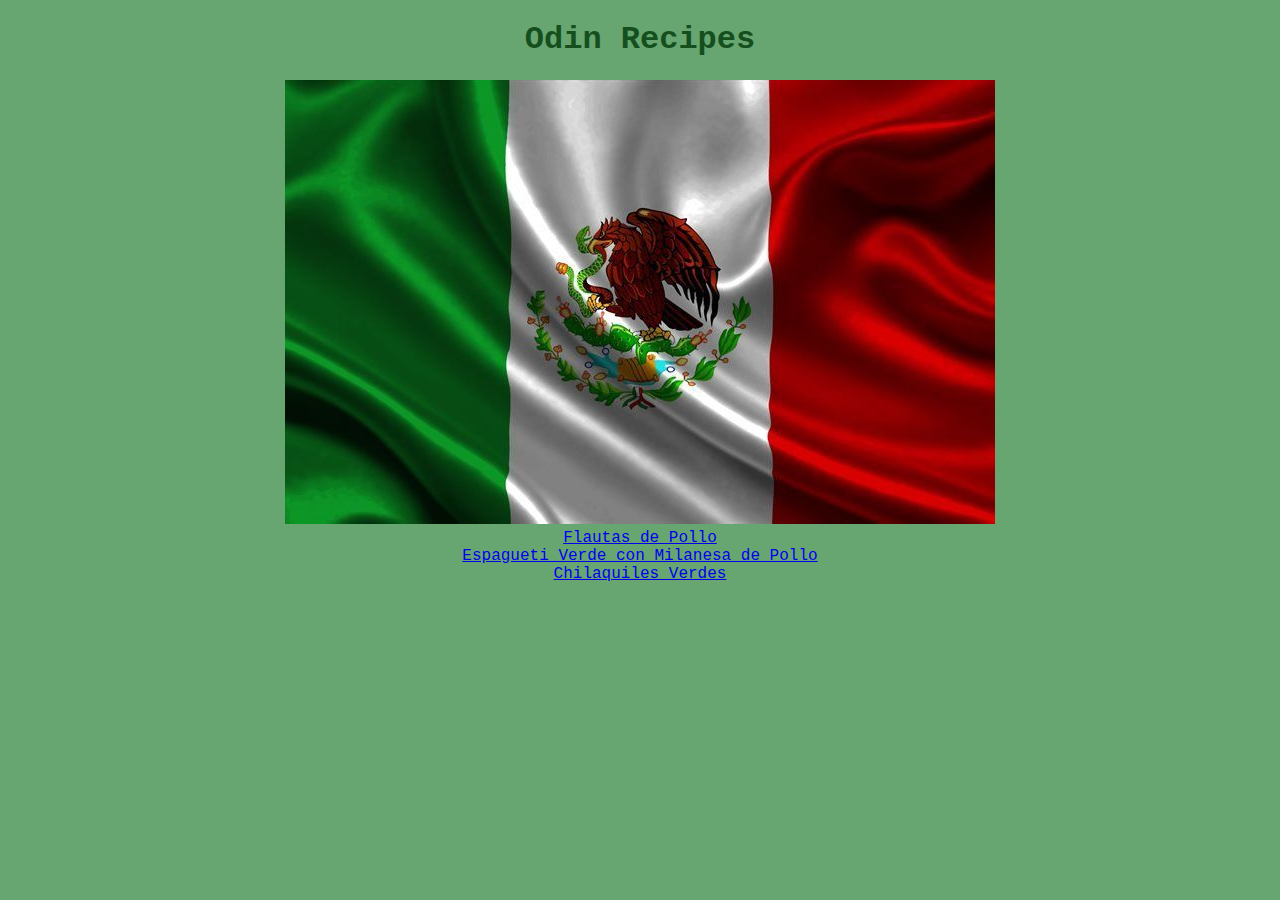
<file: index.html>
<!DOCTYPE html>
<html lang="en">
<head>
    <meta charset="UTF-8">
    <meta http-equiv="X-UA-Compatible" content="IE=edge">
    <meta name="viewport" content="width=device-width, initial-scale=1.0">
    <title>Odin Recipes</title>
    <link rel="stylesheet" href="styles.css">
    
</head>

<body>
    
    <h1>Odin Recipes</h1>
    <img src="recipes/images/mexican-flag.jpg" alt="Flag of Mexico">

<ul>
    <li><a href="recipes/flautas.html">Flautas de Pollo</a></li>
    <li><a href="recipes/espaguetiverde.html">Espagueti Verde con Milanesa de Pollo</a></li>
    <li><a href="recipes/chilaquiles.html">Chilaquiles Verdes</a></li>
</ul>
</body>
</html>
</file>
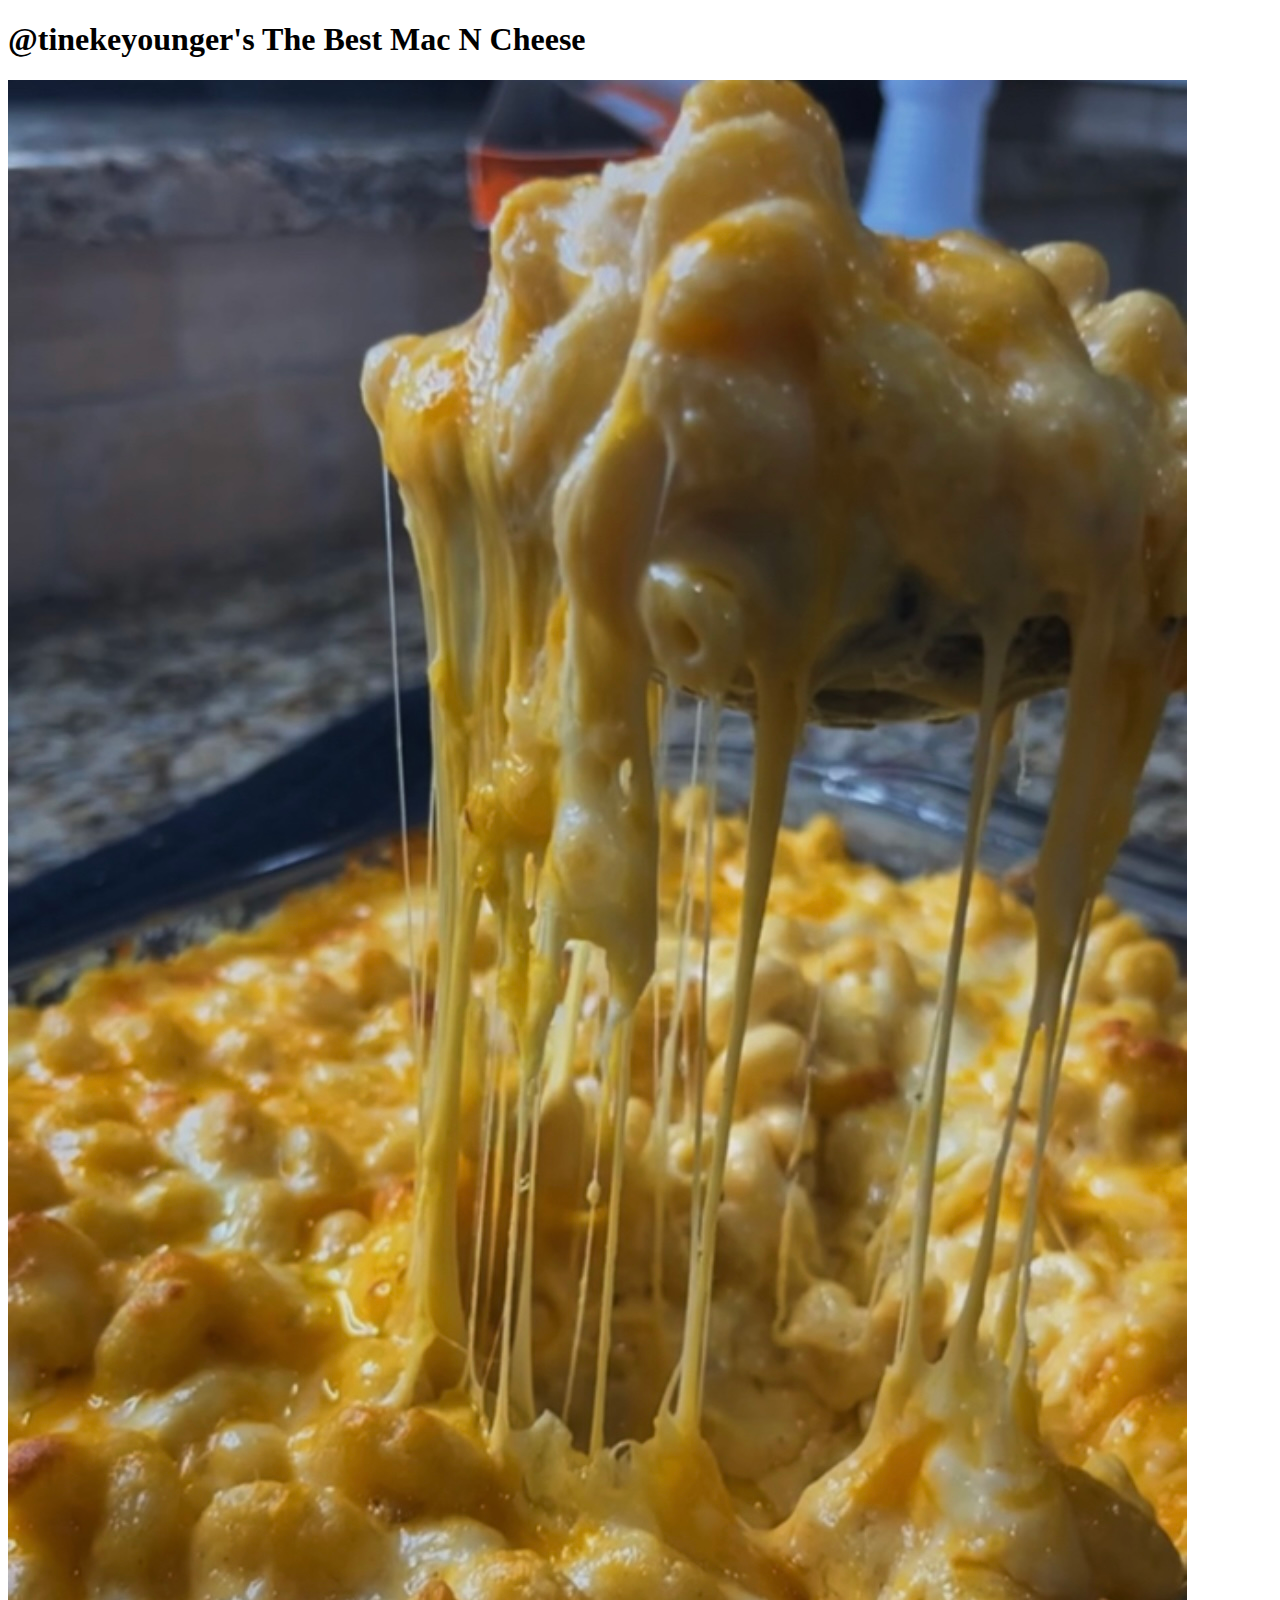
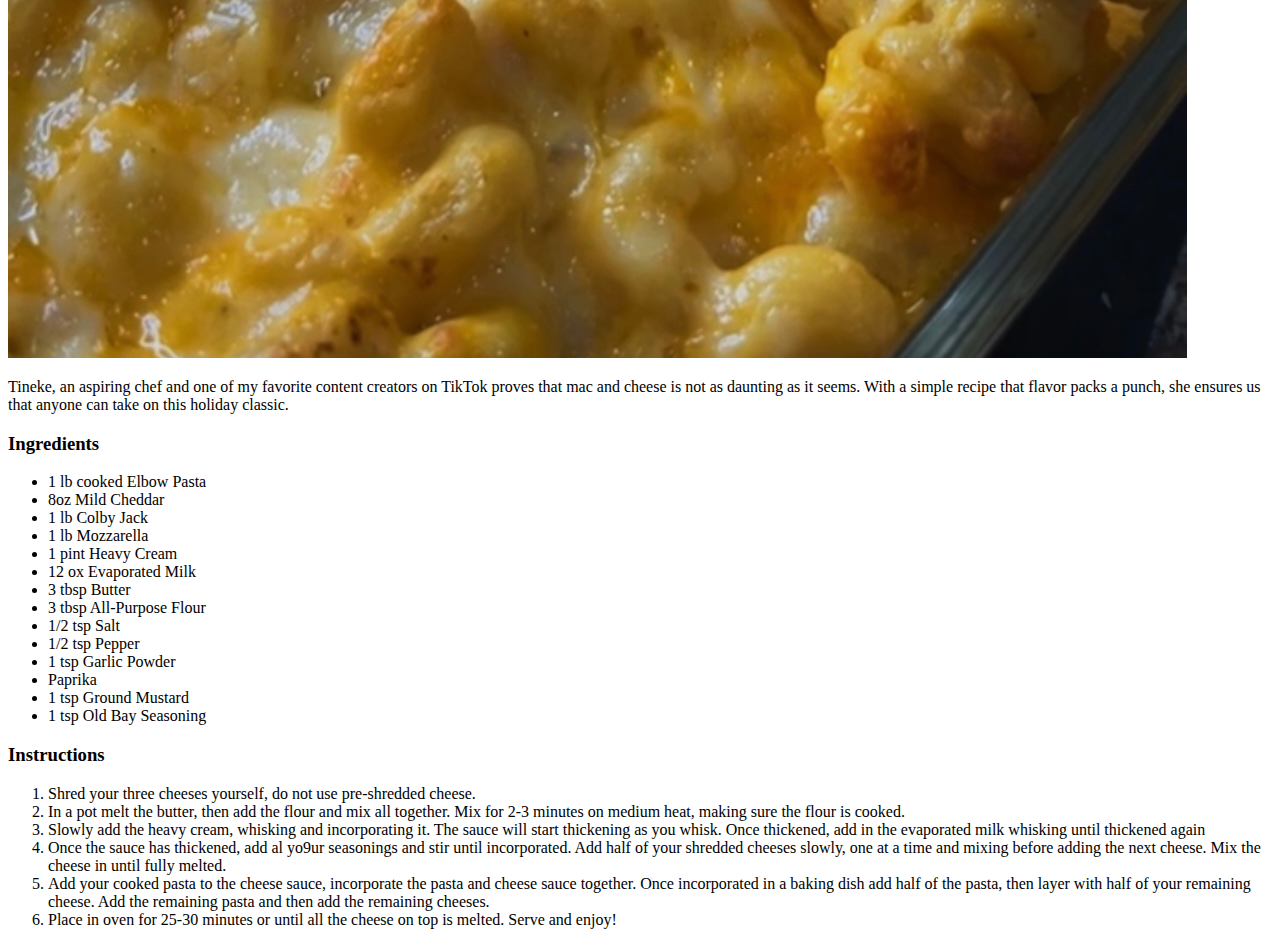
<file: macncheese.html>
<!DOCTYPE html>
<html lang="en">

<head>
    <meta charset="UTF-8">
    <title>The Best Mac N Cheese</title>
</head>

<body>
       <!--Mac N Cheese Recipe-->

       <h1>@tinekeyounger's The Best Mac N Cheese</h1>
       <img src="images/macnchz.jpg" alt="Mac and Cheese">
        
       <p>
          Tineke, an aspiring chef and one of my favorite content creators on TikTok
          proves that mac and cheese is not as daunting as it seems. With a simple recipe that flavor packs a punch, 
          she ensures us that anyone can take on this holiday classic.
       </p>
      
       <h3>Ingredients</h3>
        
        <ul>
          <li>1 lb cooked Elbow Pasta</li>
          <li>8oz Mild Cheddar</li>
          <li>1 lb Colby Jack</li>
          <li>1 lb Mozzarella</li>
          <li>1 pint Heavy Cream</li>
          <li>12 ox Evaporated Milk</li>
          <li>3 tbsp Butter</li>
          <li>3 tbsp All-Purpose Flour</li>
          <li>1/2 tsp Salt</li>
          <li>1/2 tsp Pepper</li>
          <li>1 tsp Garlic Powder</li>
          <li>Paprika</li>
          <li>1 tsp Ground Mustard</li>
          <li>1 tsp Old Bay Seasoning</li>
        </ul>
  
       <h3>Instructions</h3>
  
        <ol>
          <li>Shred your three cheeses yourself, do not use pre-shredded cheese.</li>
          <li>In a pot melt the butter, then add the flour and mix all together. Mix for 2-3 minutes on medium heat, making sure the flour is cooked.</li>
          <li>Slowly add the heavy cream, whisking and incorporating it. The sauce will start thickening as you whisk. Once thickened, add in the evaporated milk whisking until thickened again</li>
          <li>Once the sauce has thickened, add al yo9ur seasonings and stir until incorporated. Add half of your shredded cheeses slowly, one at a time and mixing before adding the next cheese. Mix the cheese in until fully melted.</li>
          <li>Add your cooked pasta to the cheese sauce, incorporate the pasta and cheese sauce together. Once incorporated in a baking dish add half of the pasta, then layer with half of your remaining cheese. Add the remaining pasta and then add the remaining cheeses.</li>
          <li>Place in oven for 25-30 minutes or until all the cheese on top is melted. Serve and enjoy!</li>    
        </ol>
       
</body>



</html>
</file>
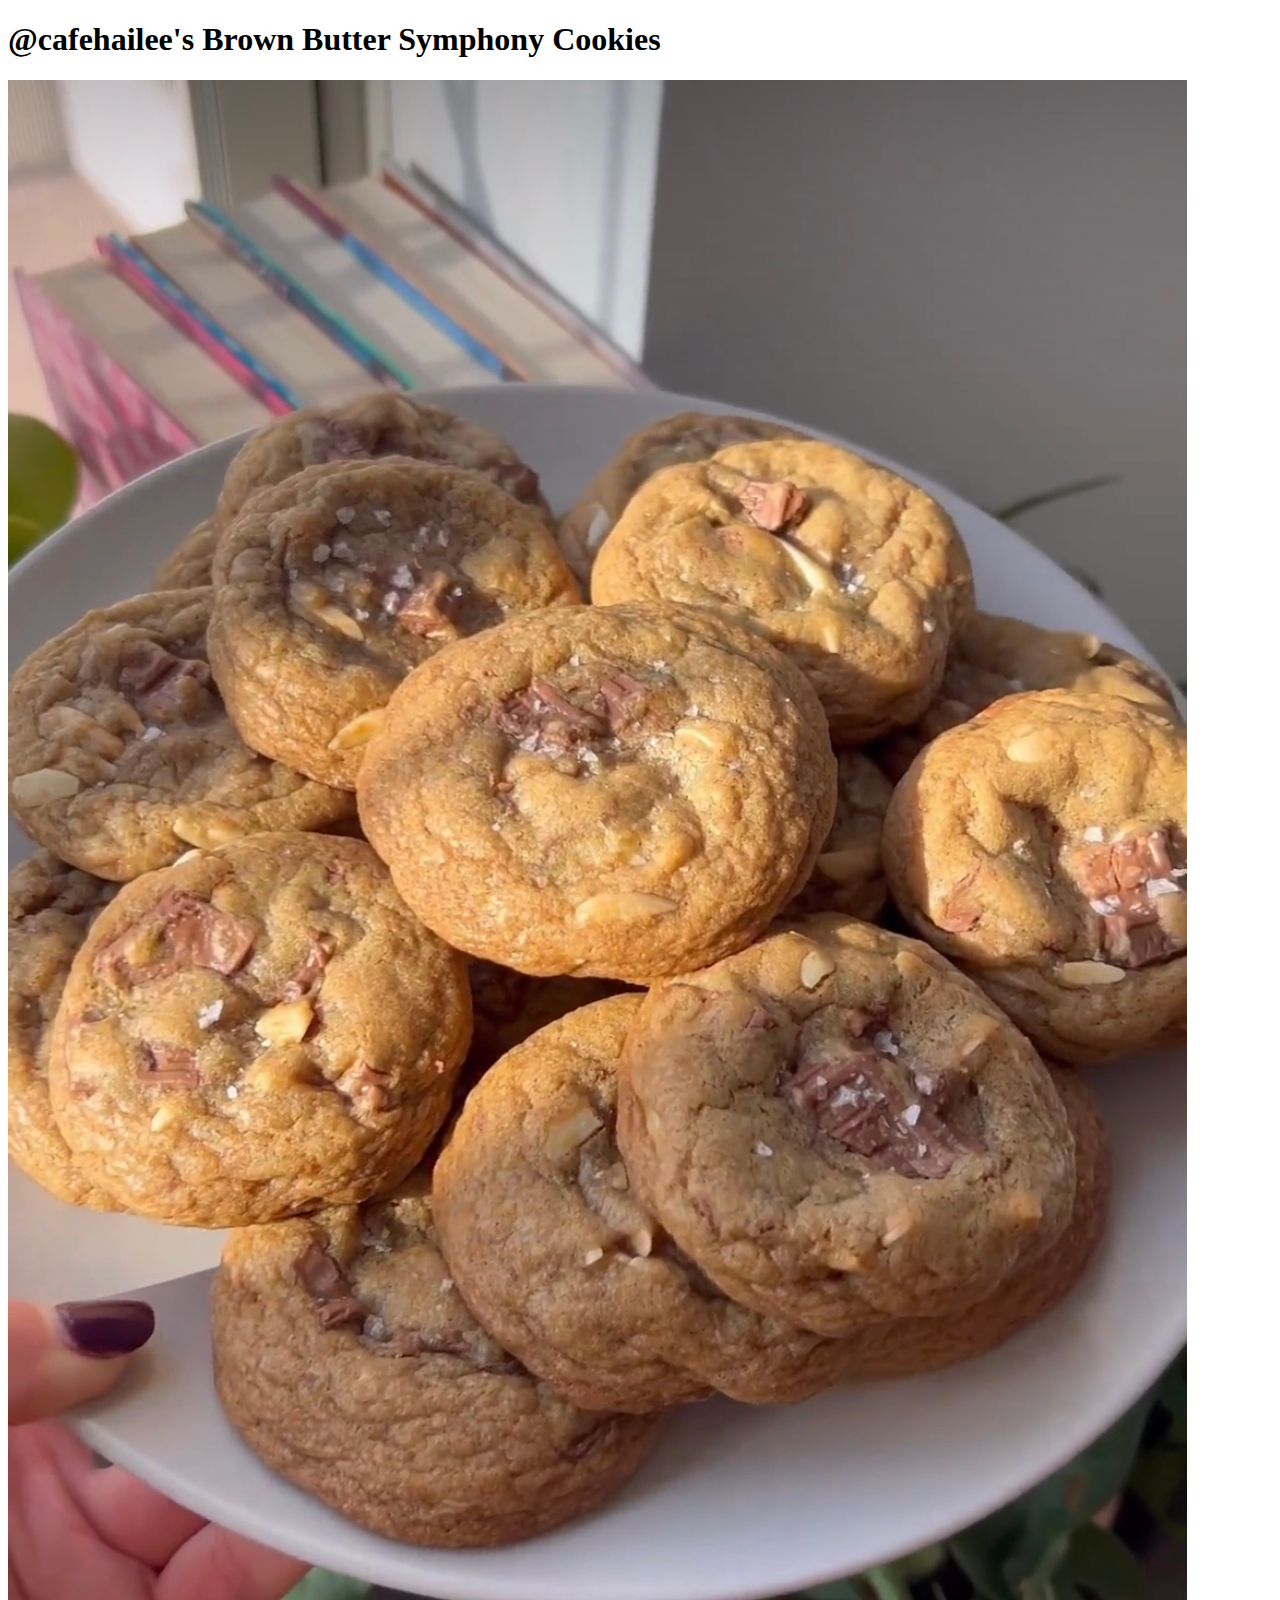
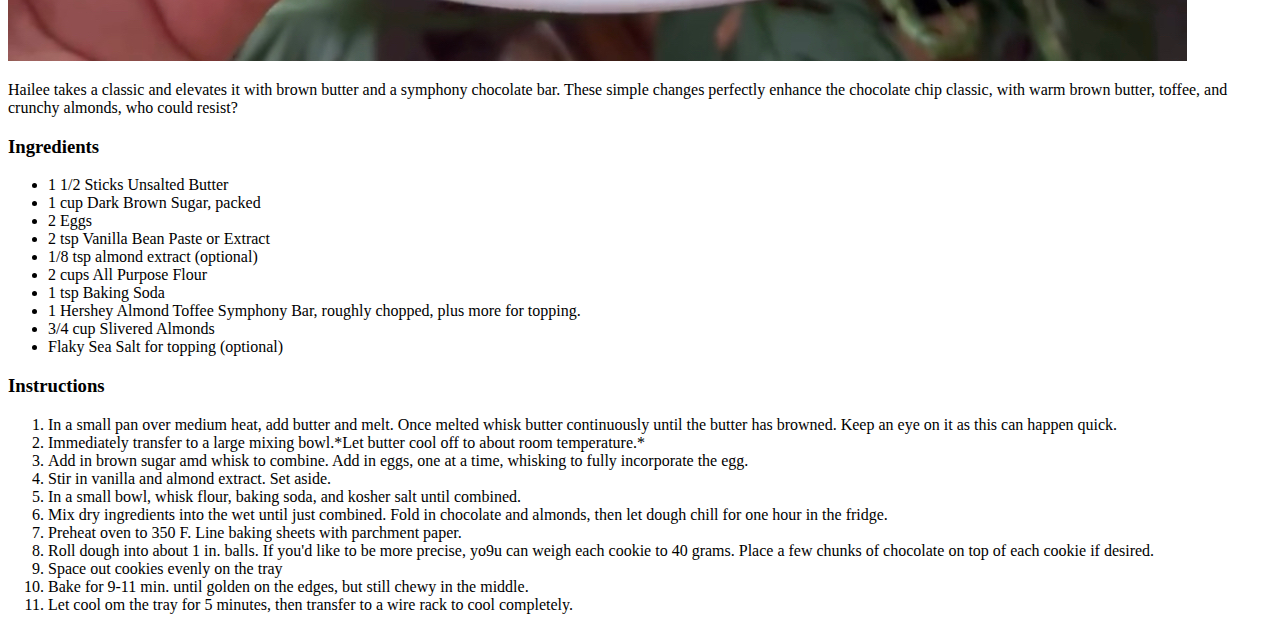
<file: symphonycookies.html>
<!DOCTYPE html>
<html lang="en">
  
  <head>
    <meta charset="UTF-8">
    <title>Brown Butter Cookies</title>
  </head>

  <!--Brown Butter Cookies-->

  <body>
    <h1>@cafehailee's Brown Butter Symphony Cookies</h1>
    <img src="images/symphonycookies.jpg" alt="Warm Brown Butter Cookies">

    <p>
        Hailee takes a classic and elevates it with brown butter and a symphony chocolate bar. These simple changes perfectly enhance the chocolate chip classic, with warm brown butter, toffee, and crunchy almonds, who could resist?
    </p>
    
    <h3>Ingredients</h3>
    <ul>
        <li>1 1/2 Sticks Unsalted Butter </li>
        <li>1 cup Dark Brown Sugar, packed</li>
        <li>2 Eggs</li>
        <li>2 tsp Vanilla Bean Paste or Extract</li>
        <li>1/8 tsp almond extract (optional)</li>
        <li>2 cups All Purpose Flour</li>
        <li>1 tsp Baking Soda</li>
        <li>1 Hershey Almond Toffee Symphony Bar, roughly chopped, plus more for topping.</li>
        <li>3/4 cup Slivered Almonds</li>
        <li>Flaky Sea Salt for topping (optional)</li>
    </ul>

    <h3>Instructions</h3>
    <ol>
        <li>In a small pan over medium heat, add butter and melt. Once melted whisk butter continuously until the butter has browned. Keep an eye on it as this can happen quick.</li>
        <li>Immediately transfer to a large mixing bowl.*Let butter cool off to about room temperature.*</li>
        <li>Add in brown sugar amd whisk to combine. Add in eggs, one at a time, whisking to fully incorporate the egg.</li>
        <li>Stir in vanilla and almond extract. Set aside.</li>
        <li>In a small bowl, whisk flour, baking soda, and kosher salt until combined.</li>
        <li>Mix dry ingredients into the wet until just combined. Fold in chocolate and almonds, then let dough chill for one hour in the fridge.</li>
        <li>Preheat oven to 350 F. Line baking sheets with parchment paper.</li>
        <li>Roll dough into about 1 in. balls. If you'd like to be more precise, yo9u can weigh each cookie to 40 grams. Place a few chunks of chocolate on top of each cookie if desired.</li>
        <li>Space out cookies evenly on the tray</li>
        <li>Bake for 9-11 min. until golden on the edges, but still chewy in the middle.</li>
        <li>Let cool om the tray for 5 minutes, then transfer to a wire rack to cool completely.</li>
    </ol>

  </body>


</html>
</file>
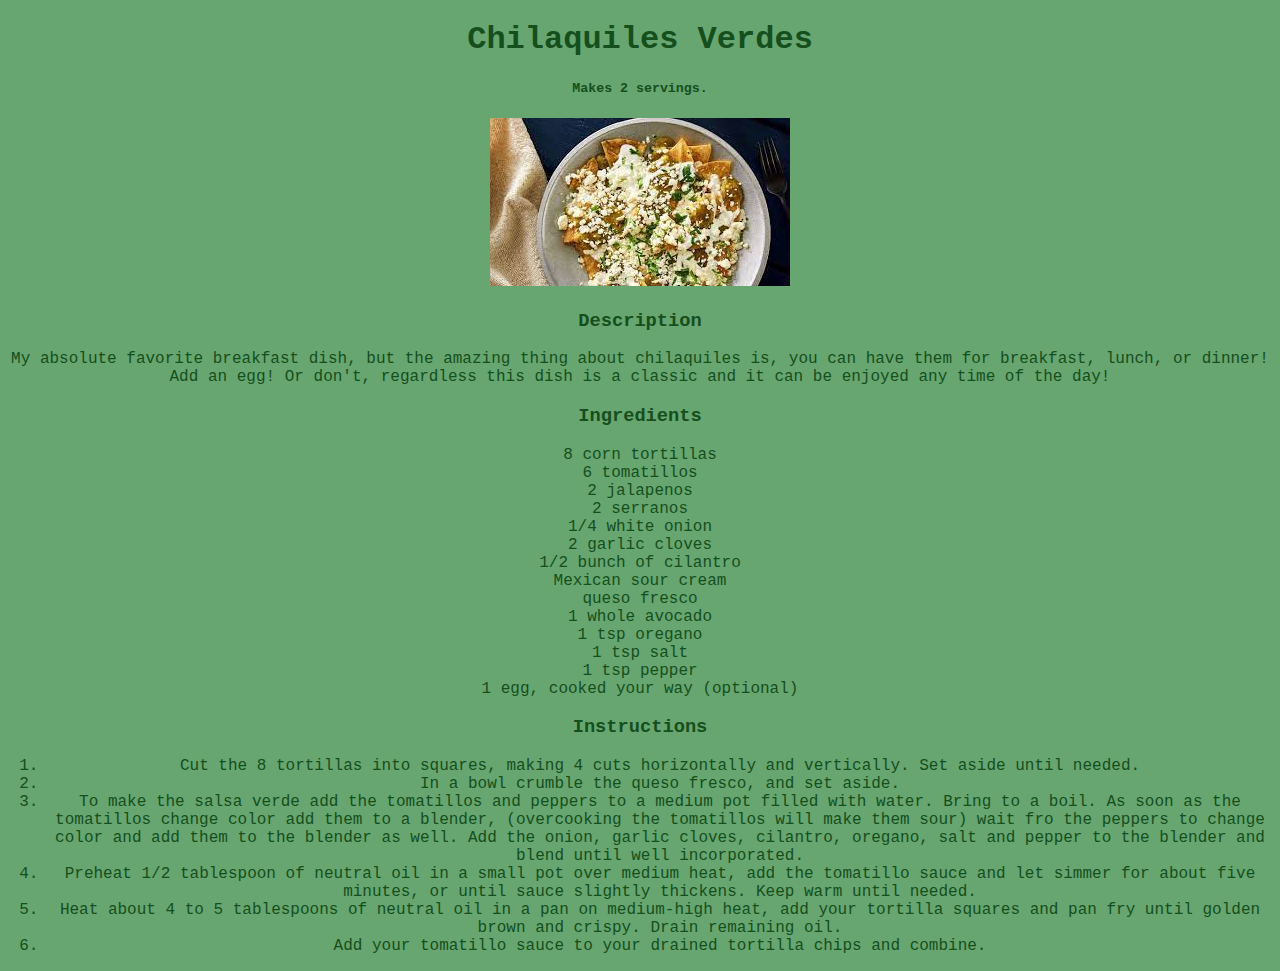
<file: recipes/chilaquiles.html>
<!DOCTYPE html>
<html lang="en">
<head>
    <meta charset="UTF-8">
    <meta http-equiv="X-UA-Compatible" content="IE=edge">
    <meta name="viewport" content="width=device-width, initial-scale=1.0">
    <title>Chilaquiles Verdes</title>
    <link rel="stylesheet" href="styles.css">
</head>
<body>
    
    <h1 class="name">Chilaquiles Verdes</h1>
    <h5>Makes 2 servings.</h5>

    <img src="images/chilaquiles.jpeg" alt="Chilaquiles Verdes">

    <h3>Description</h3>

    <p>My absolute favorite breakfast dish, but the amazing thing about chilaquiles is, you can have them for breakfast, lunch, or dinner!
        Add an egg! Or don't, regardless this dish is a classic and it can be enjoyed any time of the day!
    </p>

    <h3>Ingredients</h3>
    <ul>
        <li>8 corn tortillas</li>
        <li>6 tomatillos</li>
        <li>2 jalapenos</li>
        <li>2 serranos</li>
        <li>1/4 white onion</li>
        <li>2 garlic cloves</li>
        <li>1/2 bunch of cilantro</li>
        <li>Mexican sour cream</li>
        <li>queso fresco</li>
        <li>1 whole avocado</li>
        <li>1 tsp oregano</li>
        <li>1 tsp salt</li>
        <li>1 tsp pepper</li>
        <li>1 egg, cooked your way (optional)</li>
    </ul>

    <h3>Instructions</h3>
    <ol>
        <li>Cut the 8 tortillas into squares, making 4 cuts horizontally and vertically. Set aside until needed.</li>
        <li>In a bowl crumble the queso fresco, and set aside.</li>
        <li>To make the salsa verde add the tomatillos and peppers to a medium pot filled with water. Bring to a boil. As soon as the tomatillos change color add them to a blender, (overcooking the tomatillos will make them sour) wait fro the peppers to change color and add them to the blender as well. Add the onion, garlic cloves, cilantro, oregano, salt and pepper to the blender and blend until well incorporated.</li>
        <li>Preheat 1/2 tablespoon of neutral oil in a small pot over medium heat, add the tomatillo sauce and let simmer for about five minutes, or until sauce slightly thickens. Keep warm until needed.</li>
        <li>Heat about 4 to 5 tablespoons of neutral oil in a pan on medium-high heat, add your tortilla squares and pan fry until golden brown and crispy. Drain remaining oil.</li> 
        <li>Add your tomatillo sauce to your drained tortilla chips and combine.</li>
    </ol>

</body>
</html>
</file>
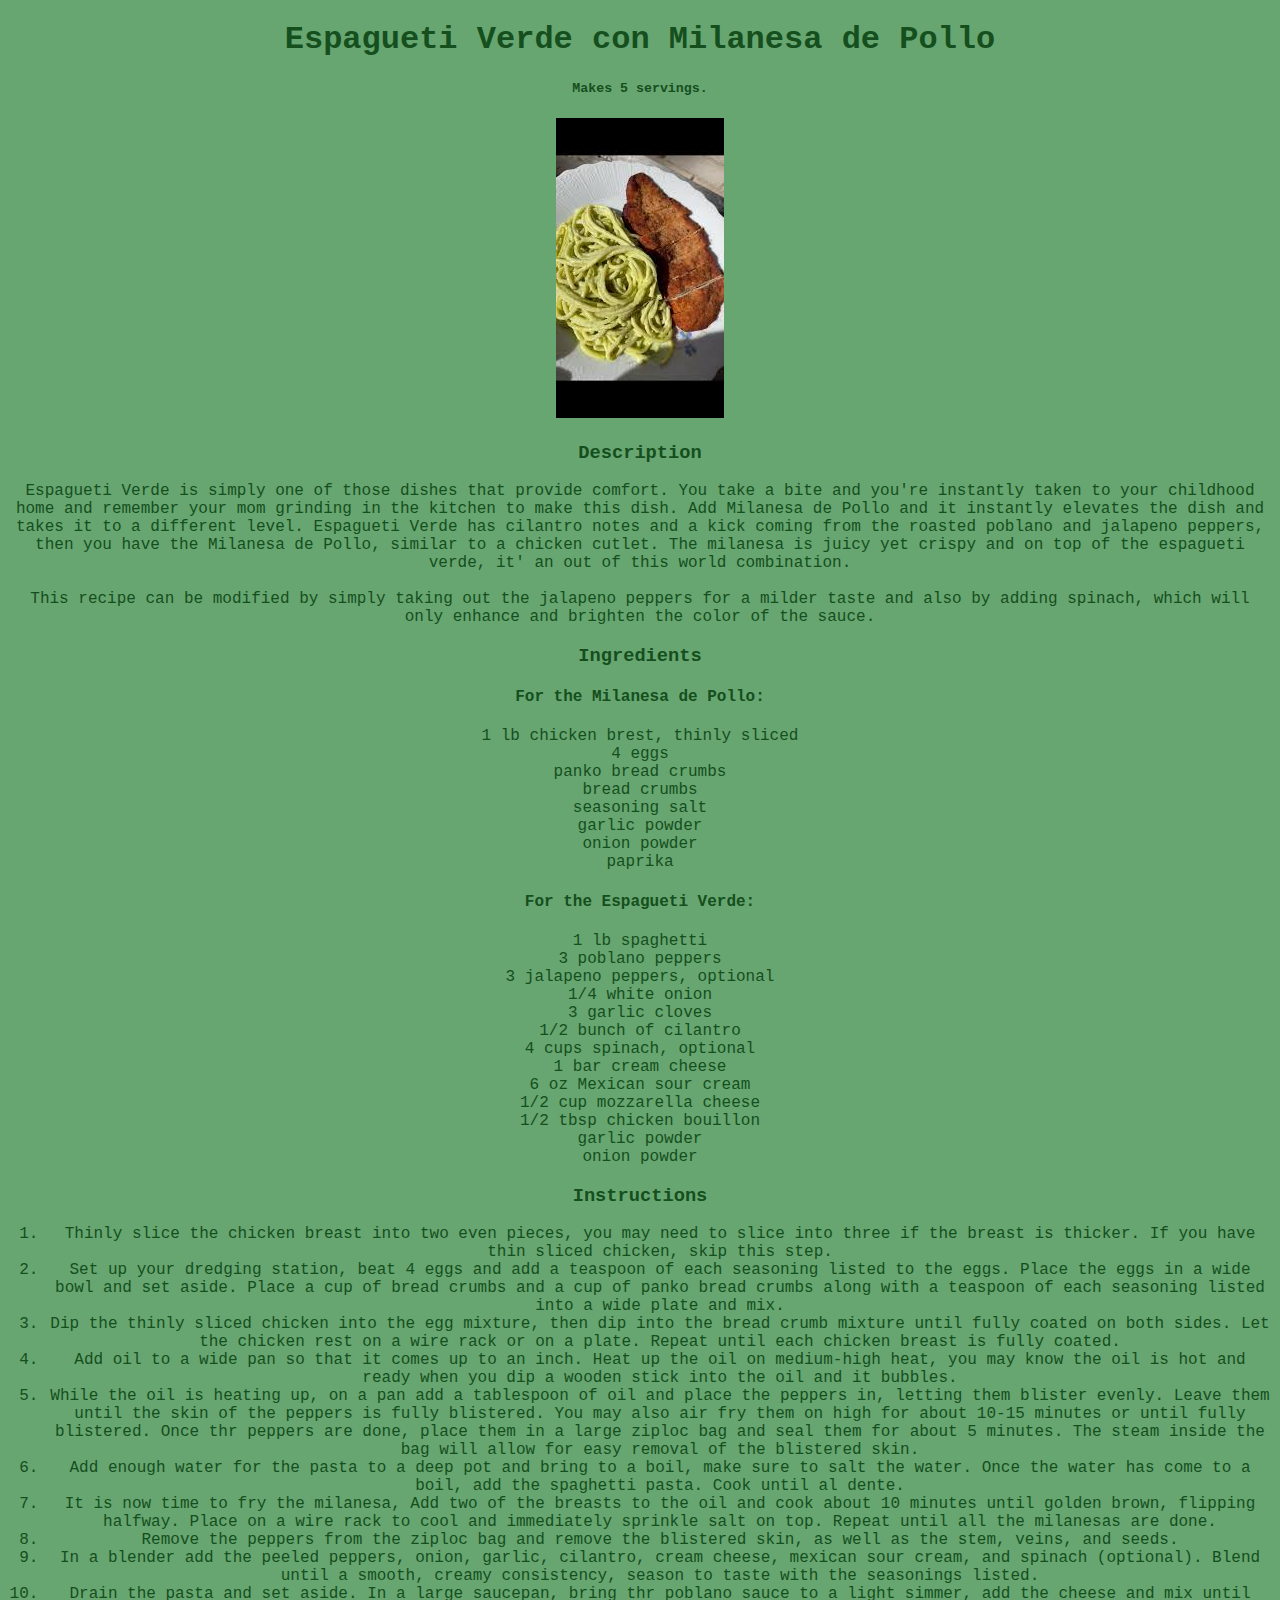
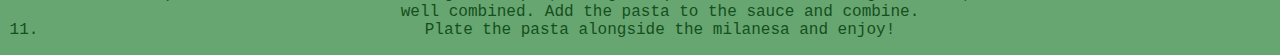
<file: recipes/espaguetiverde.html>
<!DOCTYPE html>
<html lang="en">
<head>
    <meta charset="UTF-8">
    <meta http-equiv="X-UA-Compatible" content="IE=edge">
    <meta name="viewport" content="width=device-width, initial-scale=1.0">
    <title>Espagueti Verde</title>
    <link rel="stylesheet" href="styles.css">
    
</head>
<body>
    
    <h1 class="name">Espagueti Verde con Milanesa de Pollo</h1>
    <h5>Makes 5 servings.</h5>

    <img src="images/espaguetiverde.jpeg" alt="Espagueti Verde">

    <h3>Description</h3>

    <p>Espagueti Verde is simply one of those dishes that provide comfort. You take a bite and you're instantly taken to your childhood home
        and remember your mom grinding in the kitchen to make this dish. Add Milanesa de Pollo and it instantly elevates the dish and takes it to 
        a different level. Espagueti Verde has cilantro notes and a kick coming from the roasted poblano and jalapeno peppers, then you have the Milanesa de Pollo,
        similar to a chicken cutlet. The milanesa is juicy yet crispy and on top of the espagueti verde, it' an out of this world combination. <br>
        <br>
        This recipe can be modified by simply taking out the jalapeno peppers for a milder taste and also by adding spinach,
        which will only enhance and brighten the color of the sauce.
    </p>

    <h3>Ingredients</h3>

    <h4>For the Milanesa de Pollo:</h4>
    <ul>
        <li>1 lb chicken brest, thinly sliced</li>
        <li>4 eggs</li>
        <li>panko bread crumbs</li>
        <li>bread crumbs</li>
        <li>seasoning salt</li>
        <li>garlic powder</li>
        <li>onion powder</li>
        <li>paprika</li>
    </ul>

    <h4>For the Espagueti Verde:</h4>
    <ul>
        <li>1 lb spaghetti</li>
        <li>3 poblano peppers</li>
        <li>3 jalapeno peppers, optional</li>
        <li>1/4 white onion</li>
        <li>3 garlic cloves</li>
        <li>1/2 bunch of cilantro</li>
        <li>4 cups spinach, optional</li>
        <li>1 bar cream cheese</li>
        <li>6 oz Mexican sour cream</li>
        <li>1/2 cup mozzarella cheese</li>
        <li>1/2 tbsp chicken bouillon</li>
        <li>garlic powder</li>
        <li>onion powder</li>
    </ul>

    <h3>Instructions</h3>

    <ol>
        <li>Thinly slice the chicken breast into two even pieces, you may need to slice into three if the breast is thicker.
            If you have thin sliced chicken, skip this step.</li>
        <li>Set up your dredging station, beat 4 eggs and add a teaspoon of each seasoning listed to the eggs. Place the eggs in a wide bowl and set aside.
            Place a cup of bread crumbs and a cup of panko bread crumbs along with a teaspoon of each seasoning listed into a wide plate and mix.</li>
        <li>Dip the thinly sliced chicken into the egg mixture, then dip into the bread crumb mixture until fully coated on both sides.
            Let the chicken rest on a wire rack or on a plate. Repeat until each chicken breast is fully coated.</li>
        <li>Add oil to a wide pan so that it comes up to an inch. Heat up the oil on medium-high heat, you may know the oil is hot and ready when you dip a 
            wooden stick into the oil and it bubbles. </li>        
        <li>While the oil is heating up, on a pan add a tablespoon of oil and place the peppers in, letting them blister evenly. Leave them until the skin of the peppers is fully blistered. You may also air fry them on high for about 10-15 minutes or until fully blistered. Once thr peppers are done, place them in a large ziploc bag and seal them for about 5 minutes. The steam inside the bag will allow for easy removal of the blistered skin.</li>
        <li>Add enough water for the pasta to a deep pot and bring to a boil, make sure to salt the water. Once the water has come to a boil, add the spaghetti pasta. Cook until al dente.</li>  
        <li>It is now time to fry the milanesa, Add two of the breasts to the oil and cook about 10 minutes until golden brown, flipping halfway. Place on a wire rack to cool and immediately sprinkle salt on top. Repeat until all the milanesas are done.</li>     
        <li>Remove the peppers from the ziploc bag and remove the blistered skin, as well as the stem, veins, and seeds.</li> 
        <li>In a blender add the peeled peppers, onion, garlic, cilantro, cream cheese, mexican sour cream, and spinach (optional). Blend until a smooth, creamy consistency, season to taste with the seasonings listed.</li>
        <li>Drain the pasta and set aside. In a large saucepan, bring thr poblano sauce to a light simmer, add the cheese and mix until well combined. Add the pasta to the sauce and combine.</li>
        <li>Plate the pasta alongside the milanesa and enjoy!</li>
    </ol>

</body>
</html>
</file>
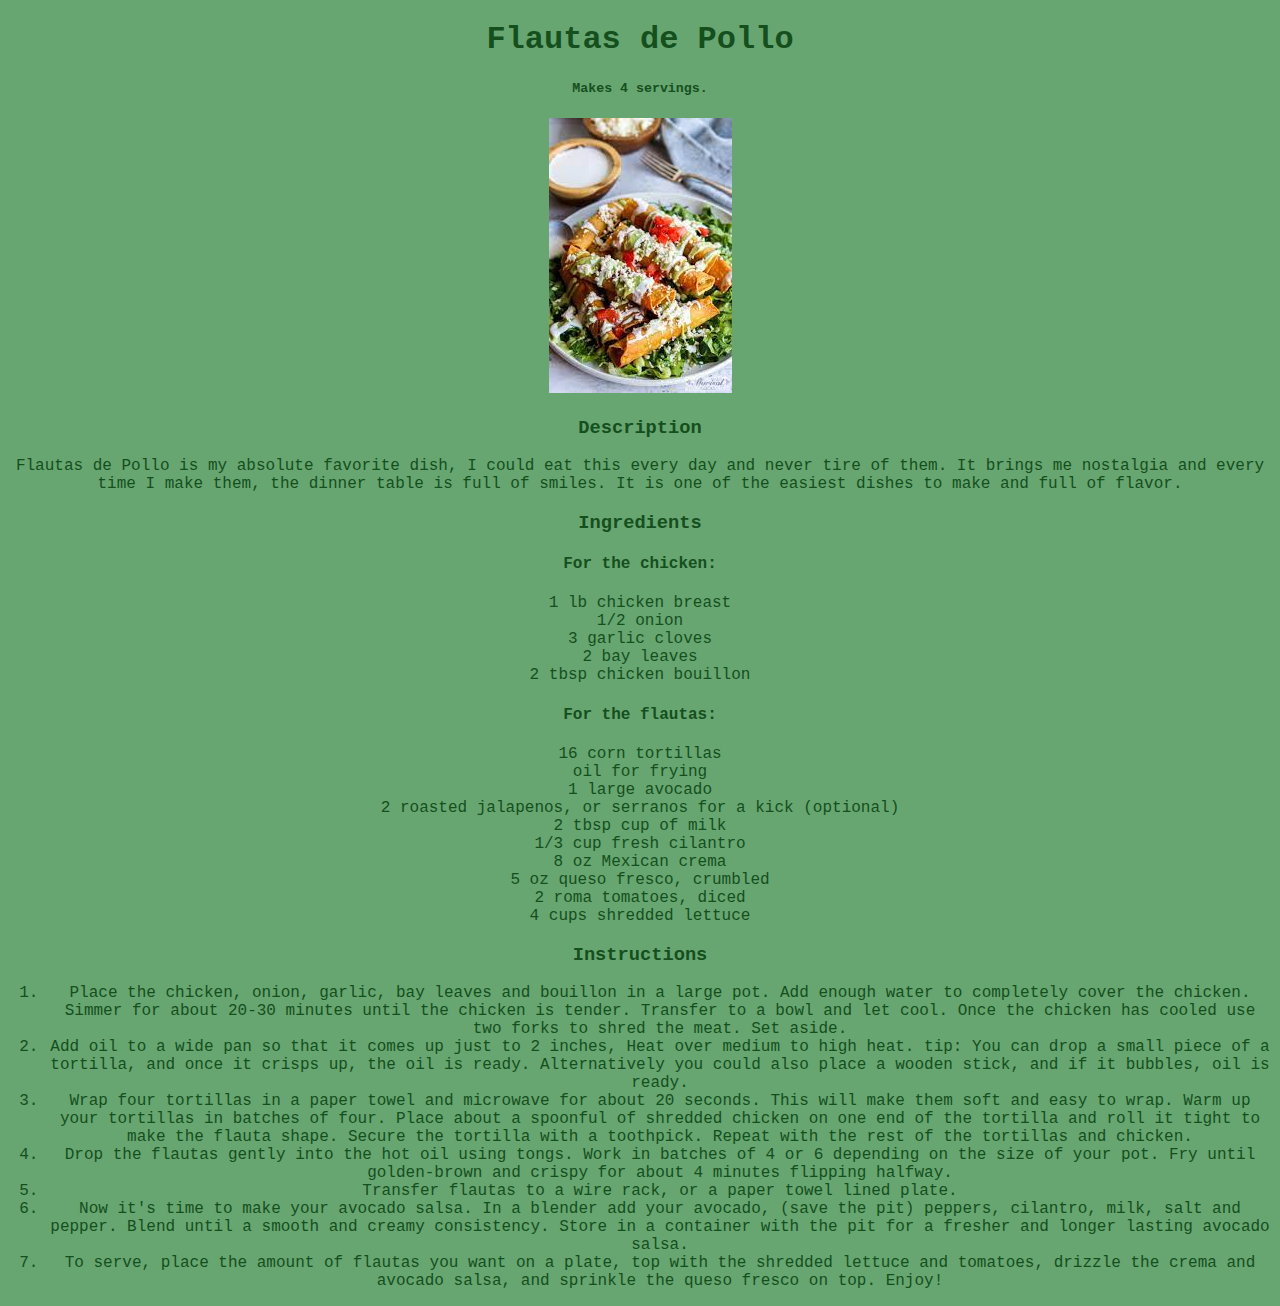
<file: recipes/flautas.html>
<!DOCTYPE html>
<html lang="en">

<head>
    <meta charset="UTF-8">
    <meta http-equiv="X-UA-Compatible" content="IE=edge">
    <meta name="viewport" content="width=device-width, initial-scale=1.0">
    <title>Flautas de Pollo</title>
    <link rel="stylesheet" href="styles.css">
</head>

<body>
    <h1 class="name">Flautas de Pollo</h1>
    <h5>Makes 4 servings.</h5>

    <img id="flautas" src="images/flautas.jpeg" alt="Flautas de Pollo">

    <h3>Description</h3>
    <p class="description">Flautas de Pollo is my absolute favorite dish, I could eat this every day
        and never tire of them. It brings me nostalgia and every time I make them,
        the dinner table is full of smiles. It is one of the easiest dishes to make
        and full of flavor.
    </p>

    <h3>Ingredients</h3>

    <h4>For the chicken:</h4>
    <ul>
       <li>1 lb chicken breast</li>
       <li>1/2 onion</li>
       <li>3 garlic cloves</li>
       <li>2 bay leaves</li>
       <li>2 tbsp chicken bouillon</li>
    </ul>

    <h4>For the flautas:</h4>
    <ul>
        <li>16 corn tortillas</li>
        <li>oil for frying</li>
        <li>1 large avocado</li>
        <li>2 roasted jalapenos, or serranos for a kick (optional)</li>
        <li>2 tbsp cup of milk</li>
        <li>1/3 cup fresh cilantro</li>
        <li>8 oz Mexican crema</li>
        <li>5 oz queso fresco, crumbled</li>
        <li>2 roma tomatoes, diced</li>
        <li>4 cups shredded lettuce</li>
    </ul>

    <h3>Instructions</h3>
    <ol>
        <li>Place the chicken, onion, garlic, bay leaves and bouillon in a large pot. 
            Add enough water to completely cover the chicken. 
            Simmer for about 20-30 minutes until the chicken is tender. 
            Transfer to a bowl and let cool. 
            Once the chicken has cooled use two forks to shred the meat. Set aside.</li>
            <li>Add oil to a wide pan so that it comes up just to 2 inches, Heat over medium to high heat.
                tip: You can drop a small piece of a tortilla, and once it crisps up, the oil is ready.
                Alternatively you could also place a wooden stick, and if it bubbles, oil is ready.
            </li>
            <li>Wrap four tortillas in a paper towel and microwave for about 20 seconds. 
                This will make them soft and easy to wrap. 
                Warm up your tortillas in batches of four. 
                Place about a spoonful of shredded chicken on one end of the tortilla and roll it tight to make the flauta shape. 
                Secure the tortilla with a toothpick. 
                Repeat with the rest of the tortillas and chicken.</li>
            <li>Drop the flautas gently into the hot oil using tongs. Work in batches of 4 or 6 depending on the size of your pot. 
                    Fry until golden-brown and crispy for about 4 minutes flipping halfway.</li>
            <li>Transfer flautas to a wire rack, or a paper towel lined plate.</li>  
            <li>Now it's time to make your avocado salsa. In a blender add your avocado, (save the pit) peppers, cilantro, milk, salt and pepper.
                Blend until a smooth and creamy consistency. Store in a container with the pit for a fresher and longer lasting avocado salsa.
            </li>   
            <li>To serve, place the amount of flautas you want on a plate, top with the shredded lettuce and tomatoes,
                drizzle the crema and avocado salsa, and sprinkle the queso fresco on top. Enjoy!
            </li>   
    </ol>



</body>
</html>
</file>
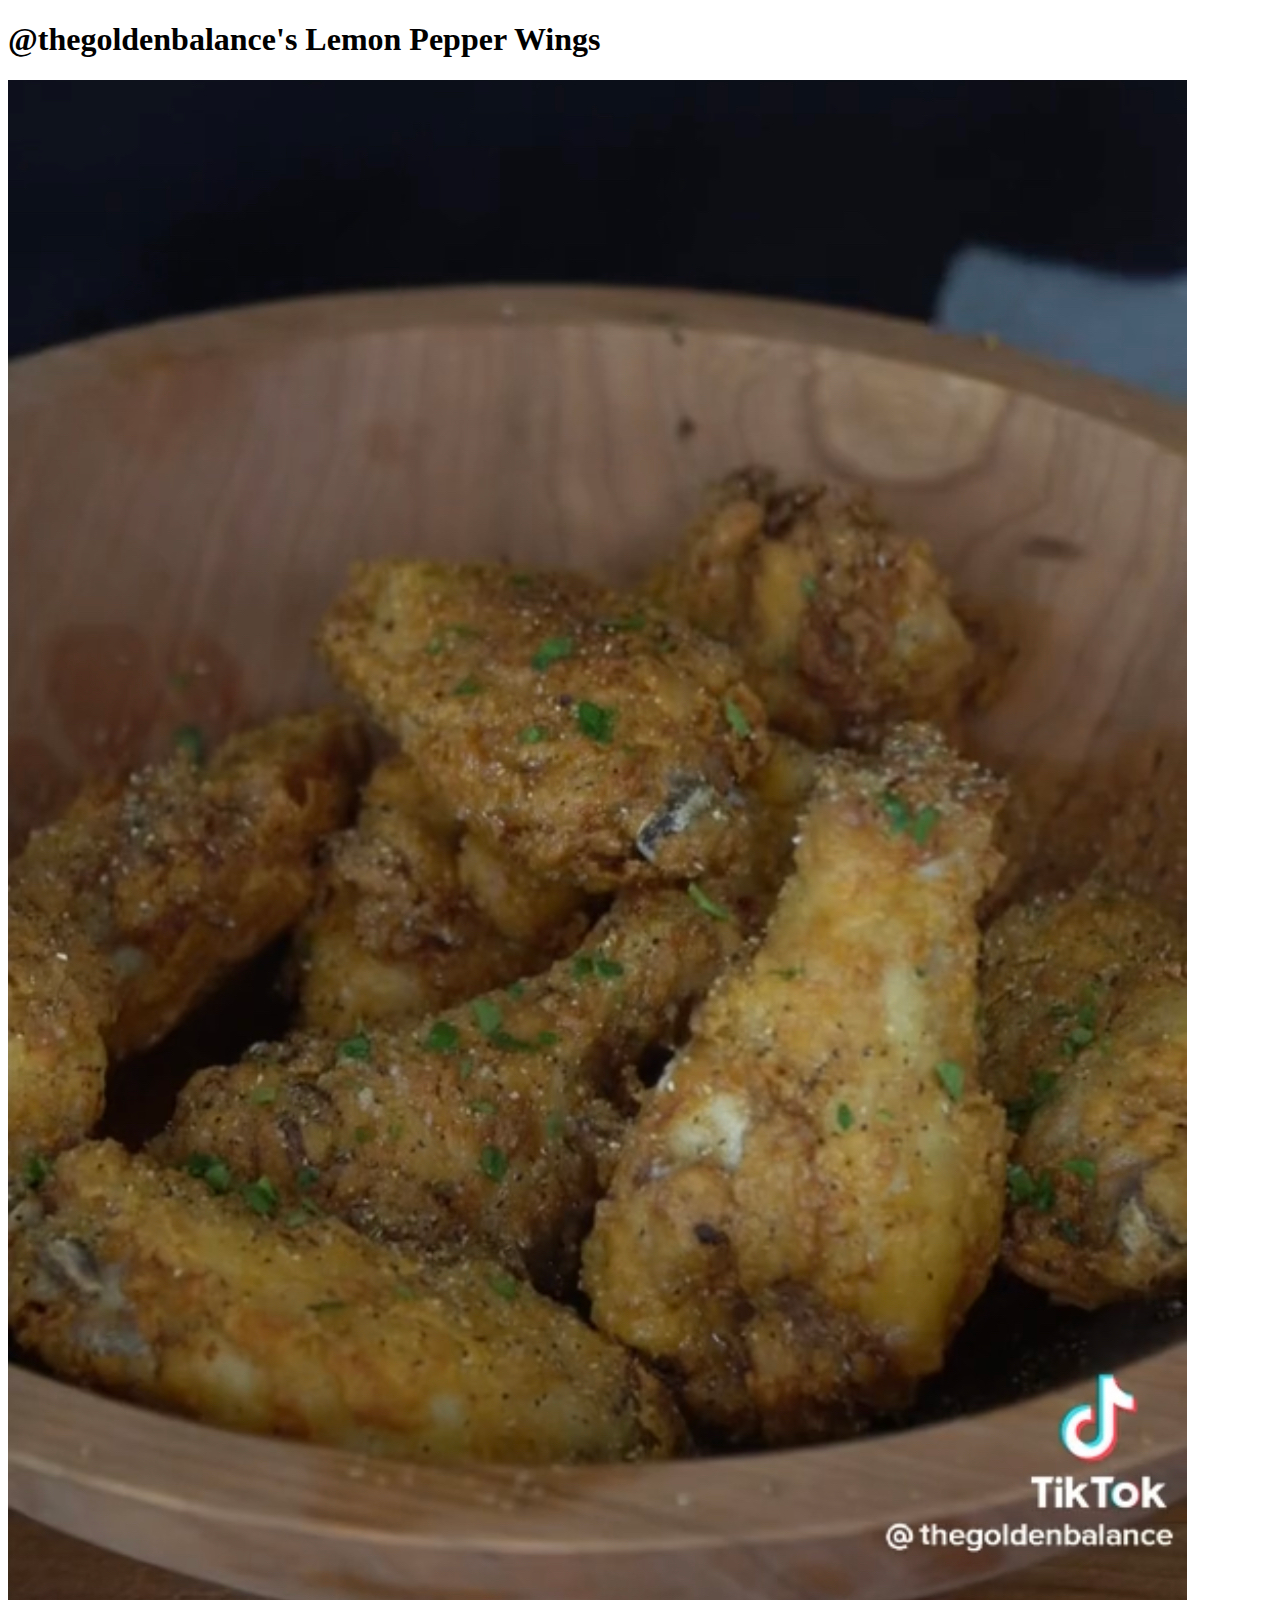
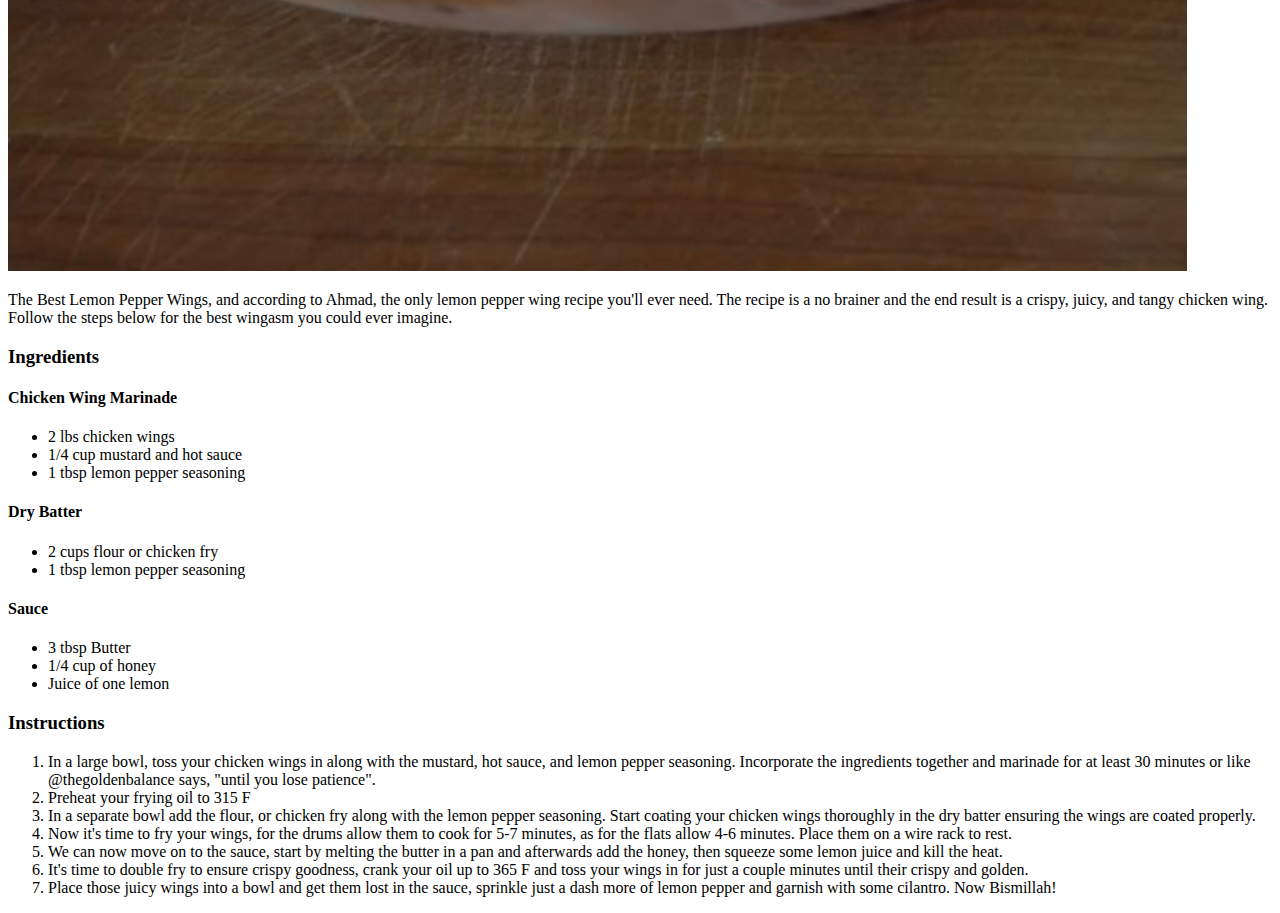
<file: recipes/lemonpepperwings.html>
<!DOCTYPE html>
<html>
 
 <head>
  <meta charset="UTF-8">
  <title>Crispy Lemon Pepper Wings</title>
 </head>

 <body>

    <!--Lemon Pepper Wing Recipe-->

    <h1>@thegoldenbalance's Lemon Pepper Wings</h1>
      <img src="images/lmnpprwings.jpg" alt="Lemon Pepper Wings">
    <p>
     The Best Lemon Pepper Wings, and according to Ahmad, the only lemon pepper wing recipe you'll ever need.
     The recipe is a no brainer and the end result is a crispy, juicy, and tangy chicken wing. 
     Follow the steps below for the best wingasm you could ever imagine.    
    </p>

    <h3>Ingredients</h3>
     <h4>Chicken Wing Marinade</h4>
      <ul>
        <li>2 lbs chicken wings</li>
        <li>1/4 cup mustard and hot sauce</li>
        <li>1 tbsp lemon pepper seasoning</li>
      </ul>
     <h4>Dry Batter</h4> 
      <ul>
        <li>2 cups flour or chicken fry</li>
        <li>1 tbsp lemon pepper seasoning</li>
      </ul>
     <h4>Sauce</h4>
      <ul>
        <li>3 tbsp Butter</li>
        <li>1/4 cup of honey</li>
        <li>Juice of one lemon</li>
      </ul>
    <h3>Instructions</h3>  
     <ol>
        <li>In a large bowl, toss your chicken wings in along with
            the mustard, hot sauce, and lemon pepper seasoning. 
            Incorporate the ingredients together and marinade for at least 30 minutes
            or like @thegoldenbalance says, "until you lose patience".
        </li>
        <li>Preheat your frying oil to 315 F</li>
        <li>In a separate bowl add the flour, or chicken fry along with 
            the lemon pepper seasoning. Start coating your chicken wings thoroughly in the dry batter
            ensuring the wings are coated properly.
        </li>
        <li>Now it's time to fry your wings, for the drums allow them to cook for 5-7 minutes,
            as for the flats allow 4-6 minutes. Place them on a wire rack to rest.
        </li>
        <li>We can now move on to the sauce, start by melting the butter in a pan and afterwards add the honey,
            then squeeze some lemon juice and kill the heat.
        </li>
        <li>It's time to double fry to ensure crispy goodness, crank your oil up to 365 F 
            and toss your wings in for just a couple minutes until their crispy and golden. </li>
        <li>Place those juicy wings into a bowl and get them lost in the sauce, sprinkle just a dash more of lemon pepper
            and garnish with some cilantro. Now Bismillah!</li>
     </ol>



 </body>










</html>
</file>
<file: styles.css>
* {
    text-align: center;
}

h1, h3, h4, h5 {
    text-align: center;
    color: rgb(21, 79, 30);
}

body {
    font-family: 'Courier New', Courier, monospace;
    background-color: rgb(103, 166, 112);
    color: rgb(21, 79, 30);
}

#flautas {
    height: auto;
    width: auto;
}

.name {
    font-size: 250;
    font-weight: bold;
}

ul {
    display: contents;
    align-items: center;
}
</file>
<file: recipes/styles.css>
* {
    text-align: center;
}

h1, h3, h4, h5 {
    text-align: center;
    color: rgb(21, 79, 30);
}

body {
    font-family: 'Courier New', Courier, monospace;
    background-color: rgb(103, 166, 112);
    color: rgb(21, 79, 30);
}

#flautas {
    height: auto;
    width: auto;
}

.name {
    font-size: 250;
    font-weight: bold;
}

ul {
    display: contents;
    align-items: center;
}
</file>
